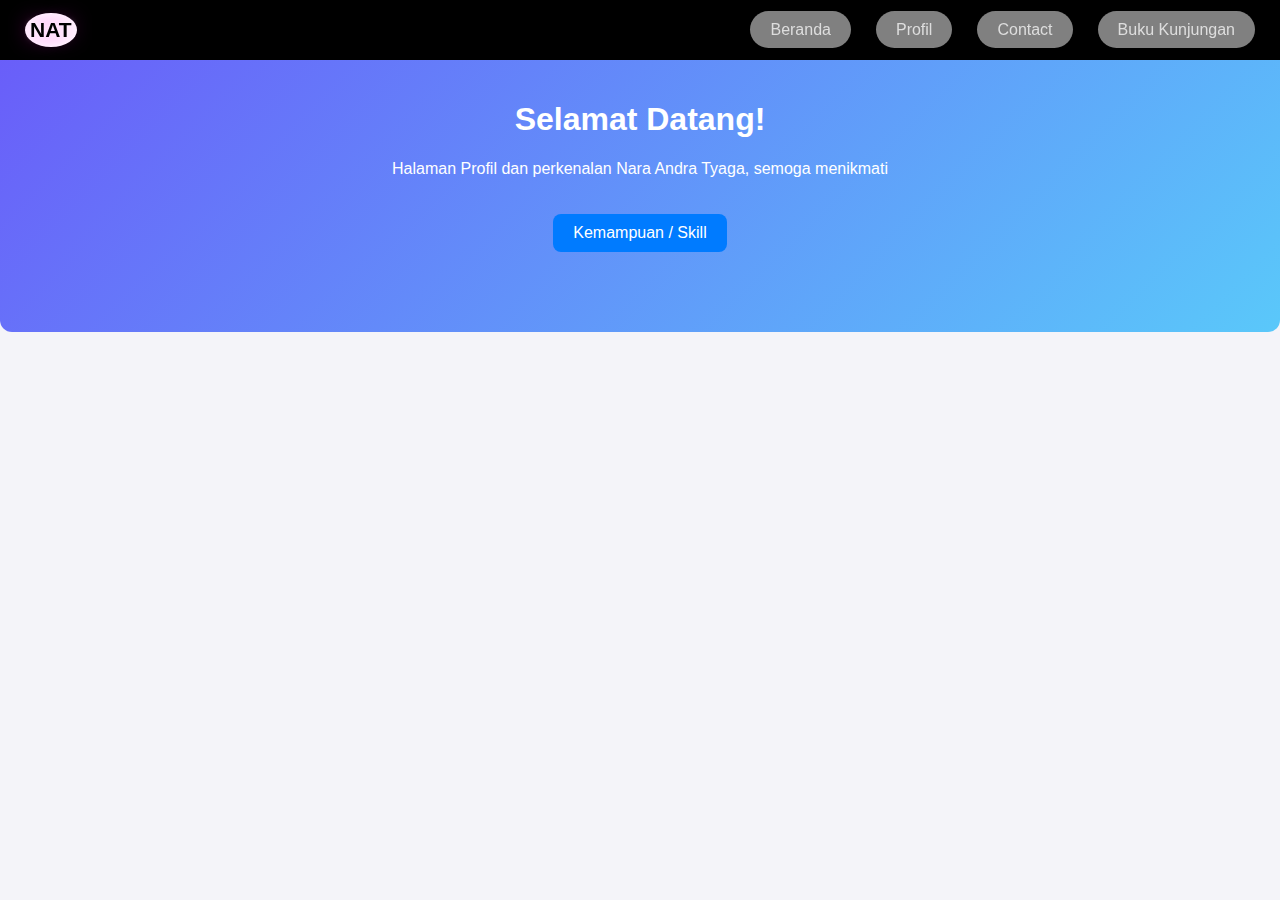
<file: index.html>
<html>
<head>
    <title>Beranda</title>
    <link rel="stylesheet" href="mystyle.css">
</head>
<body>
    <nav class="navbar">
        <div class="logo">
            NAT
        </div>
        <ul class="Nav-link">
            <li><a href="#">Beranda</a></li>
            <li><a href="profile.html">Profil</a></li>
            <li><a href="#">Contact</a></li>
            <li><a href="datakunjungan.html">Buku Kunjungan</a></li>
        </ul>
    </nav>
    
    <section class="content">
        <h1>Selamat Datang!</h1>
        <p>Halaman Profil dan perkenalan Nara Andra Tyaga, semoga menikmati</p>
        <a href="skill.html">Kemampuan / Skill</a>
    </section>
</body>
</html>
</file>
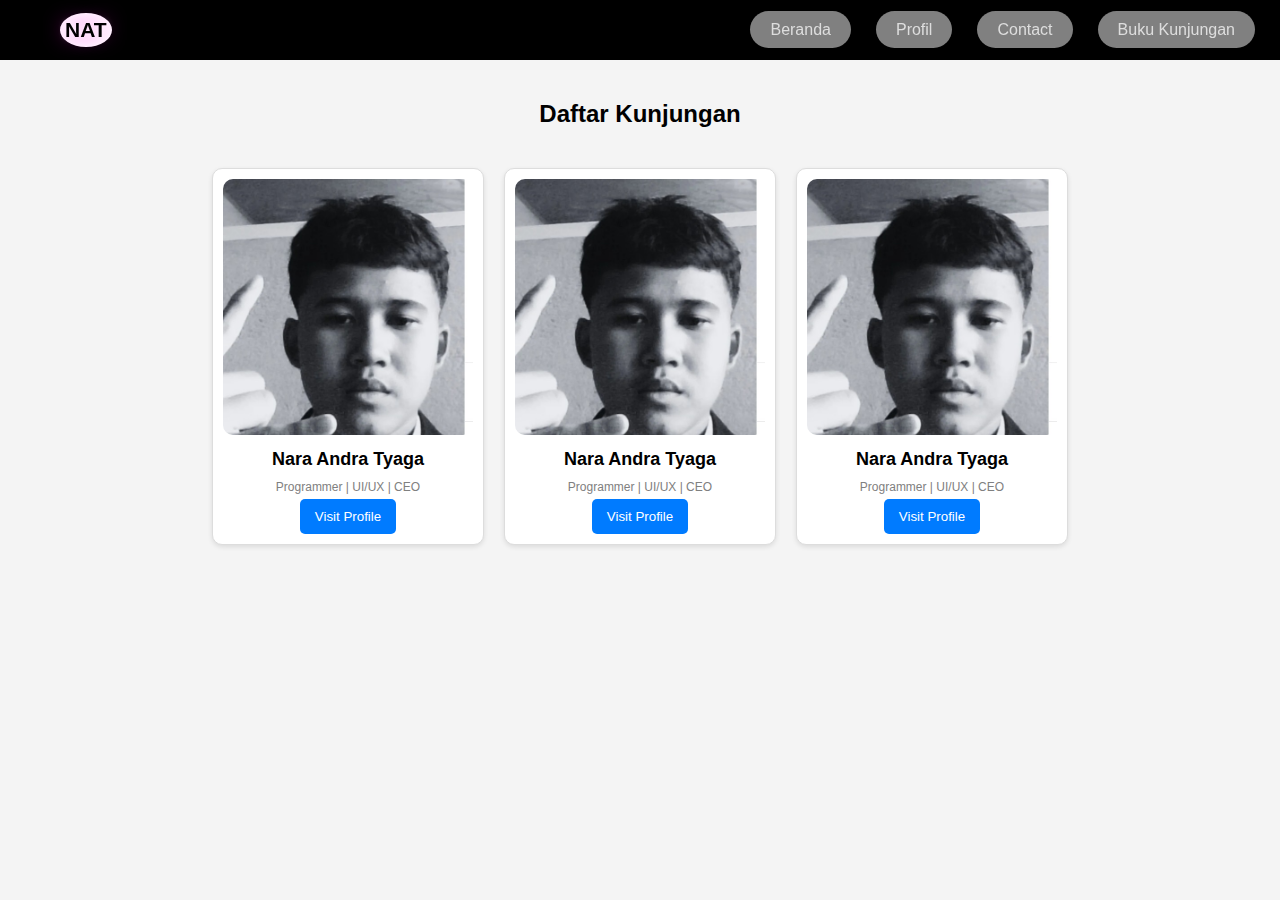
<file: datakunjungan.html>
<!DOCTYPE html>
<html lang="en">
<head>
  <meta charset="UTF-8" />
  <meta name="viewport" content="width=device-width, initial-scale=1.0"/>
  <title>Datakunjungan</title>

  <style>
  
    .logo {
      background-color: white;
      color: black;
      border-radius: 50%;
      font-weight: bold;
      font-size: 21px;
      text-shadow: 0 0 7px #fff, 0 0 21px #ff00de;
      padding: 5px;
    }

    .navbar {
      position: fixed;
      top: 0;
      width: 100%;
      height: 60px;
      background: black;
      color: white;
      display: flex;
      align-items: center;
      justify-content: space-between;
      padding: 0 25px;
      box-sizing: border-box;
      z-index: 1000;
    }

    .logo {
      background-color: white;
      color: black;
      border-radius: 50%;
      font-weight: bold;
      font-size: 21px;
      text-shadow: 0 0 7px #fff, 0 0 21px #ff00de;
      padding: 5px;
      margin-left: 35px;
    }

    .Nav-link {
      list-style: none;
      display: flex;
      gap: 25px;
      margin: 0;
      padding: 0;
    }

    .Nav-link li a {
      color: #ddd;
      text-decoration: none;
      font-size: 16px;
      transition: 0.3s;
      background-color: grey;
      padding: 10px 20px;
      border-radius: 20px;
    }

    .Nav-link li a:hover {
      background-color: white;
      color: black;
      font-weight: bold;
    }

    /* Layout konten */
    body {
      margin: 0;
      font-family: Arial, sans-serif;
      background-color: #f4f4f4;
    }

    h2 {
      text-align: center;
      margin-top: 100px; /* beri jarak dari navbar fixed */
      font-size: 24px;
    }

    .conten {
      margin-top: 20px;
      display: flex;
      flex-wrap: wrap;
      justify-content: center;
      gap: 20px;
      padding: 20px;
    }

    /* Card */
    .card {
      background: white;
      border: 1px solid #ddd;
      width: 250px;
      border-radius: 10px;
      text-align: center;
      box-shadow: 0 2px 5px rgba(0,0,0,0.1);   /* perbaikan format */
      overflow: hidden;                        /* perbaikan nilai */
      padding: 10px;
      transition: 0.3s;
    }

    .card-img {
      width: 100%;
      height: 256px;
      object-fit: cover;
      border-radius: 10px;
    }

    .card-title {
      font-size: 18px;                         /* tambahkan satuan */
      margin: 10px 0 5px;
    }

    .card-subtitle {
      font-size: 12px;                         /* tambahkan satuan */
      margin: 10px 0 5px;
      color: gray;
    }

    .card-button {
      background-color: #007bff;
      color: white;
      border: none;
      border-radius: 5px;
      padding: 10px 15px;
      cursor: pointer;
      transition: 0.3s;
    }

    .card-button:hover {
      background-color: gray;
    }

    .card:hover {
      background-color: darkgray;
      color: white;
      transform: translateY(-5px);             /* perbaikan typo */
      box-shadow: 0 15px 40px rgba(0,0,0,0.2); /* perbaikan format */
    }
  </style>
</head>

<body>
  <nav class="navbar">
    <div class="logo">NAT</div>
    <ul class="Nav-link">
      <li><a href="index.html">Beranda</a></li>
      <li><a href="profile.html">Profil</a></li>
      <li><a href="#">Contact</a></li>
      <li><a href="datakunjungan.html">Buku Kunjungan</a></li>
    </ul>
  </nav>

  <h2>Daftar Kunjungan</h2>

  <div class="conten">
    <div class="card">
      <img src="img/gambar.jpg" class="card-img" alt="Foto pengunjung"/>
      <h3 class="card-title">Nara Andra Tyaga</h3>
      <p class="card-subtitle">Programmer | UI/UX | CEO</p>
      <button class="card-button">Visit Profile</button>
    </div>

    <div class="card">
      <img src="img/gambar.jpg" class="card-img" alt="Foto pengunjung"/>
      <h3 class="card-title">Nara Andra Tyaga</h3>
      <p class="card-subtitle">Programmer | UI/UX | CEO</p>
      <button class="card-button">Visit Profile</button>
    </div>

    <div class="card">
      <img src="img/gambar.jpg" class="card-img" alt="Foto pengunjung"/>
      <h3 class="card-title">Nara Andra Tyaga</h3>
      <p class="card-subtitle">Programmer | UI/UX | CEO</p>
      <button class="card-button">Visit Profile</button>
    </div>
  </div>
</body>
</html>
</file>
<file: mystyle.css>
body {
    display: flex;
    justify-content: center;
    align-items: flex-start;
    min-height: 100vh;
    margin: 0;
    font-family: Arial, sans-serif;
    background-color: #f4f4f9;
}


.navbar {
    position: fixed;
    top: 0;
    width: 100%;
    height: 60px;
    background: black;
    color: white;
    display: flex;
    align-items: center;
    justify-content: space-between;
    padding: 0 25px;
    box-sizing: border-box;
    z-index: 1000;
}

.logo {
    background-color: white;
    color: black;
    border-radius: 50%;
    font-weight: bold;
    font-size: 21px;
    text-shadow: 0 0 7px #fff, 0 0 21px #ff00de;
    padding: 5px;
}

.Nav-link {
    list-style: none;
    display: flex;
    gap: 25px;
    margin: 0;
    padding: 0;
}

.Nav-link li a {
    color: #ddd;
    text-decoration: none;
    font-size: 16px;
    transition: 0.3s;
    background-color: grey;
    padding: 10px 20px;
    border-radius: 20px;
}

.Nav-link li a:hover {
    background-color: white;
    color: black;
    font-weight: bold;
}

.profile-container {
    background-color: #f4f4f9;
    padding: 30px;
    border-radius: 12px;
    box-shadow: 0 4px 15px rgba(0, 0, 0, 1);
    width: 300px;
    text-align: left;
    margin-top: 80px;
}



.profile-container h2 {
    text-align: center;
}

.l {
    width: 100px;
    display: inline-block;
    color: #333;
    font-weight: bold;
}

.l:hover {
    background-color: yellow;
}

.apa {
    line-height: 30px;
    color: #555;
    margin-bottom: 10px;
}

img {
    width: 100px;
    height: 100px;
    border-radius: 50%;
    object-fit: cover;
    border: 3px solid #333;
    display: block;
    margin: 0 auto 20px auto;
}

.profile-container a, .content a {
    display: inline-block;
    background-color: #007bff;
    color: white;
    padding: 10px 20px;
    border-radius: 8px;
    margin-top: 20px;
    text-decoration: none;
    text-align: center;
}

.profile-container a:hover, .content a:hover {
    background-color: #0056b3;
}

.content {
    padding: 80px 20px;
    background: linear-gradient(135deg, #6a5af9, #5ac8fa);
    color: white;
    text-align: center;
    width: 100%;
    border-radius: 0 0 12px 12px;
}

.skill {
    display: flex;
    align-items: center;
    gap: 15px;
    font-size: 22px;
    margin-bottom: 30px;
}
</file>
